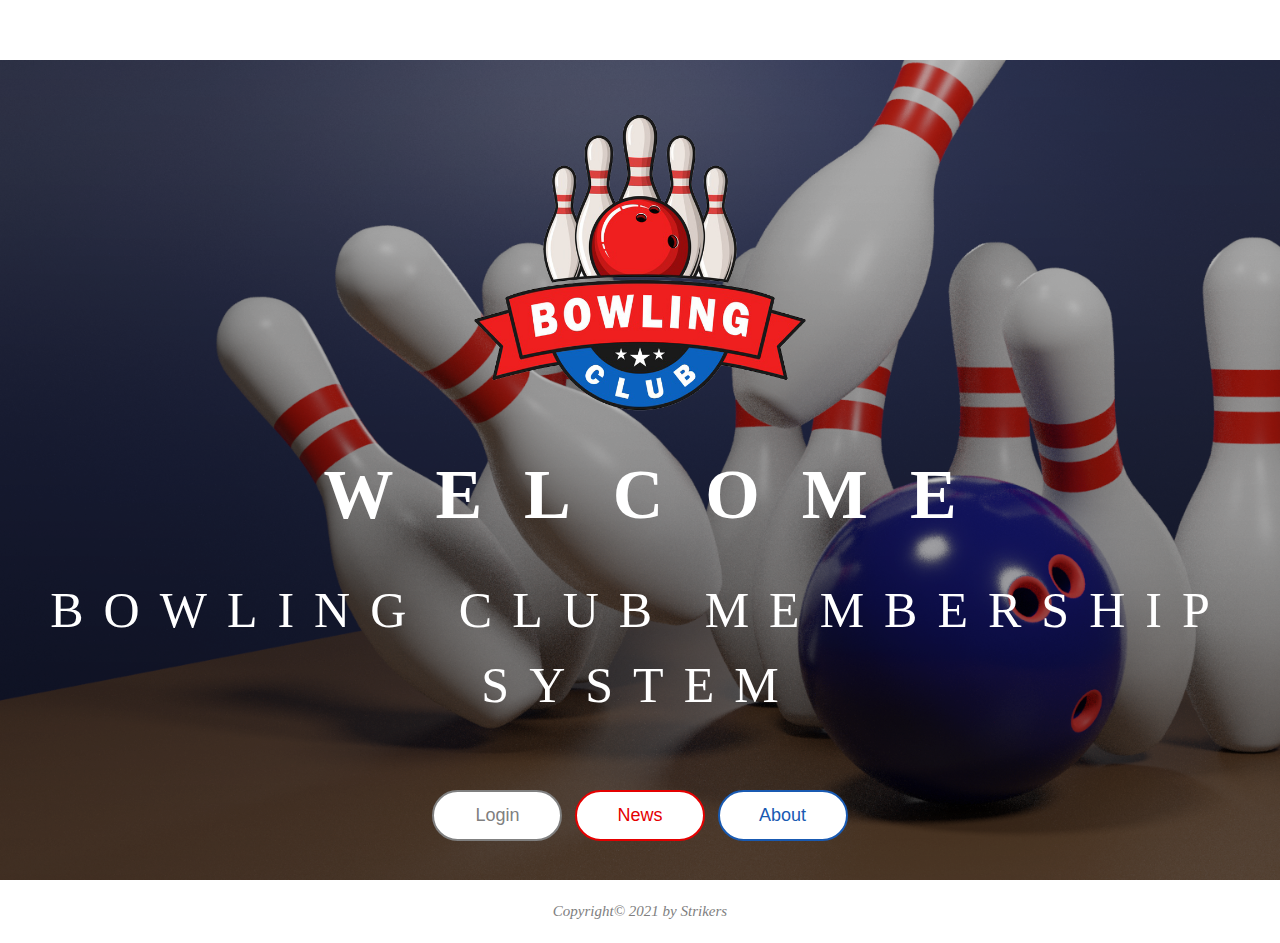
<file: boling/index.html>
<!DOCTYPE html>
<html>
<meta http-equiv="X-UA-Compatible" content="IE=edge">
<title>Bowling Homepage</title>
<meta charset="UTF-8">
<meta name="viewport" content="width=device-width, initial-scale=1">
<link rel="stylesheet" href="https://www.w3schools.com/w3css/4/w3.css">
<link rel="stylesheet" type="text/css" href="css/index.css">
<link rel="icon" href="img/logoi.png" type="image/gif">

<head>
  <header>
    
  </header>
<body>
    
       
        
    
  <div class="cont">
    <div class="dd">
      <center>
        <img src="img/logoi.png">
         <table>
          <tr>
            <td>W</td>
            <td>E</td>
            <td>L</td>
            <td>C</td>
            <td>O</td>
            <td>M</td>
            <td>E</td>
           
       

          </tr>

        </table>
        <br>
        <div class="sub">BOWLING CLUB MEMBERSHIP SYSTEM</div>
       <br><br><br>
        <a href="login.html"><button class="login">Login</button></a>&nbsp;&nbsp;
        <a href="news.html"><button class="new">News</button></a>&nbsp;&nbsp;
        <a href="about.html"><button class="about">About</button></a>
      </center>
    </div>
  </div>
</body>
<footer>
  <center>
  <p class="ft">
Copyright&#169; 2021 by Strikers
</p></center>
</footer>


</html>
</file>
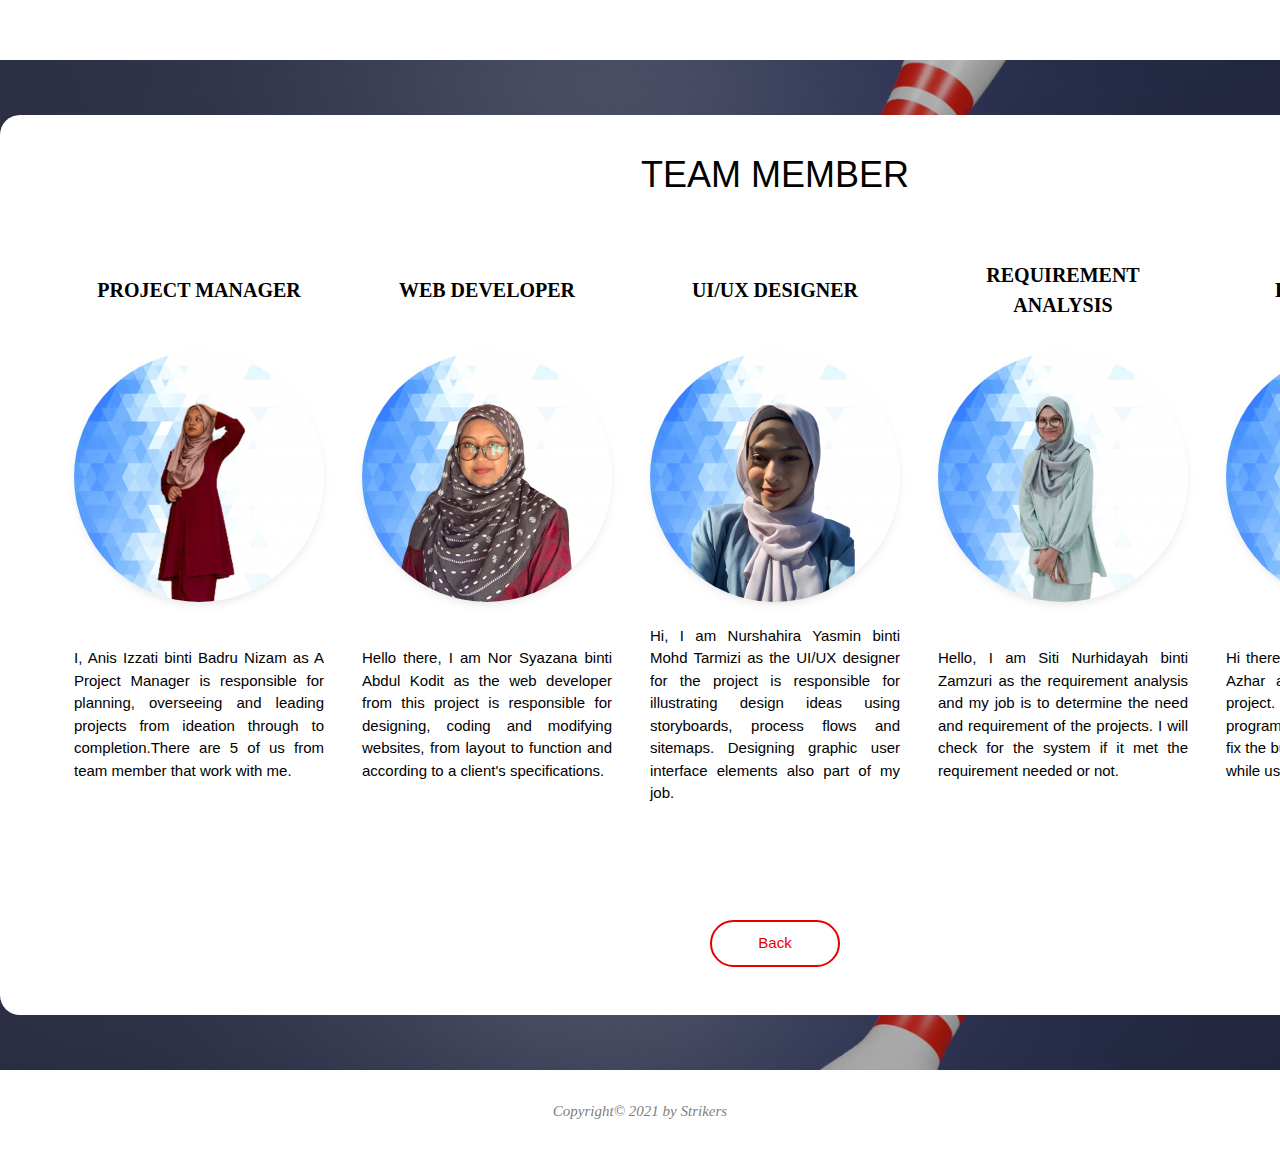
<file: boling/about.html>
<!DOCTYPE html>
<html>
<meta http-equiv="X-UA-Compatible" content="IE=edge">
<title>About Page</title>
<meta charset="UTF-8">
<meta name="viewport" content="width=device-width, initial-scale=1">
<link rel="stylesheet" href="https://www.w3schools.com/w3css/4/w3.css">
<link rel="stylesheet" href="https://maxst.icons8.com/vue-static/landings/line">
<link rel="stylesheet" type="text/css" href="css/about.css">
<link rel="icon" href="img/logoi.png" type="image/gif">

<head>
  <header>
    
  </header>
<body>
    
       
        
    
  <div class="cont">
    <div class="dd">
      <center>
         <div class="loginform">
  
    <br><center>
      <h1>TEAM MEMBER</h1><br></center>
      <br>
   
   <table>
    <center>
     <tr>
       <th>PROJECT MANAGER</th>
       <th>WEB DEVELOPER</th>
       <th>UI/UX DESIGNER</th>
       <th>REQUIREMENT ANALYSIS</th>
       <th>PROGRAMMER</th>

     </tr>
     <tr>
       <td><img src="img/anis.jpg"></td>
       <td><img src="img/ana.jpg"></td>
       <td><img src="img/min.jpg"></td>
       <td><img src="img/dayah.jpg"></td>
       <td><img src="img/kram.jpg"></td>
     </tr>
     <tr>
       <td align="justify">I, Anis Izzati binti Badru Nizam as A Project Manager is responsible for planning, overseeing and leading projects from ideation through to completion.There are 5 of us from team member that work with me.</td>
       <td align="justify">Hello there, I am Nor Syazana binti Abdul Kodit as the web developer from this project is responsible for designing, coding and modifying websites, from layout to function and according to a client's specifications.  </td>
       <td align="justify">Hi, I am Nurshahira Yasmin binti Mohd Tarmizi as the UI/UX designer for the project is responsible for illustrating design ideas using storyboards, process flows and sitemaps. Designing graphic user interface elements also part of my job.</td>
       <td align="justify">Hello, I am Siti Nurhidayah binti Zamzuri as the requirement analysis and my job is to determine the need and requirement of the projects. I will check for the system if it met the requirement needed or not.</td>
       <td align="justify">Hi there, I am Muhammad Ikram bin Azhar as the programmer for the project. My job is to code and test programming for the system. I also fix the bug that appears in the system while using it.. </td>
     </tr>
    
   </center>
   </table>



     <br><br><br><br><br>

      <a href="index.html"><button class="reset" type="reset" value="reset">Back</button></a>


    </div>

      </center>
    </div>
  </div>
</body>
<footer>
  <center>
  <p class="ft">
Copyright&#169; 2021 by Strikers 
</p></center>
</footer>


</html>
</file>
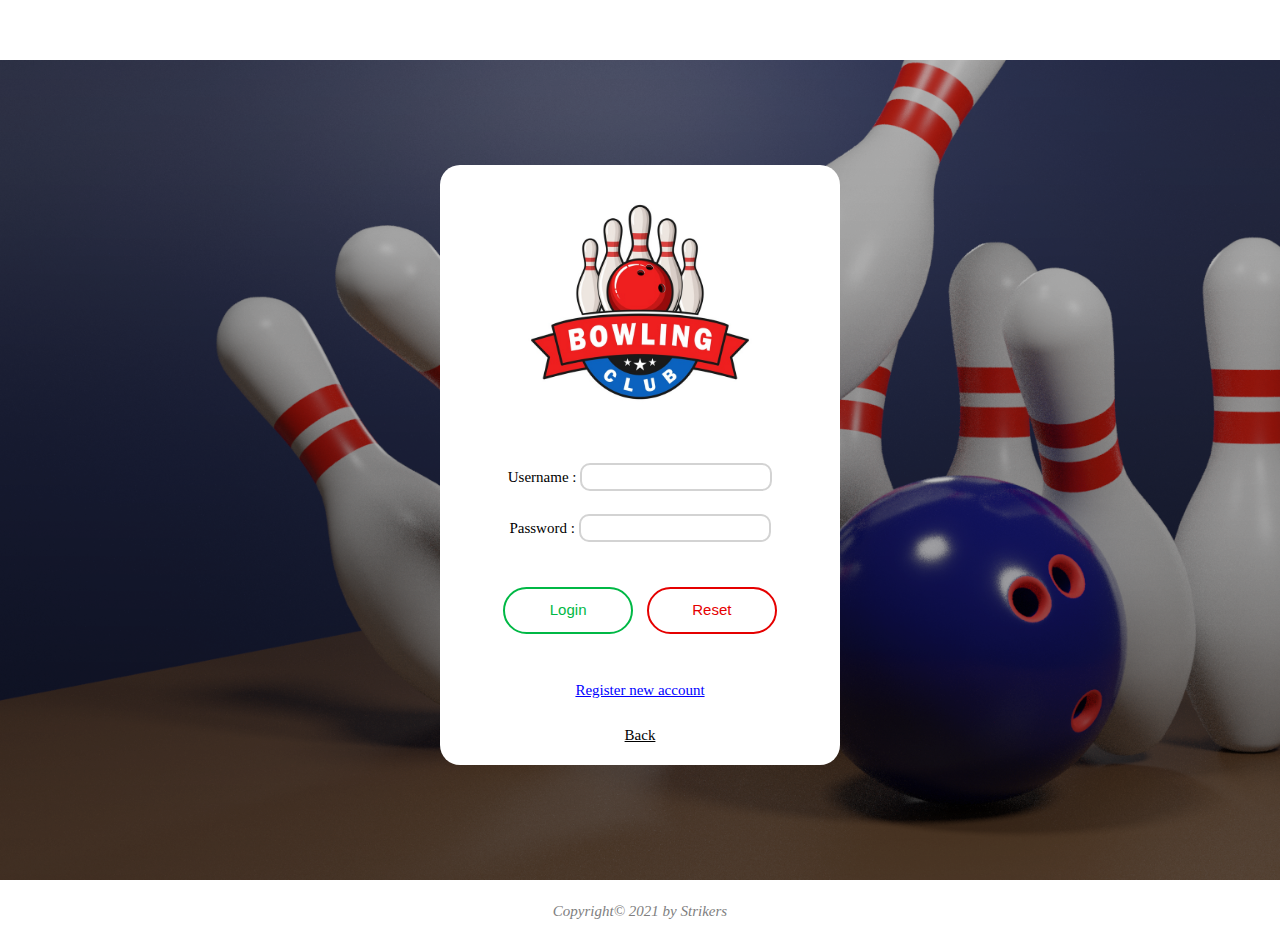
<file: boling/login.html>
<!DOCTYPE html>
<html>
<meta http-equiv="X-UA-Compatible" content="IE=edge">
<title>Login page</title>
<meta charset="UTF-8">
<meta name="viewport" content="width=device-width, initial-scale=1">
<link rel="stylesheet" href="https://www.w3schools.com/w3css/4/w3.css">
<link rel="stylesheet" type="text/css" href="css/login.css">
<link rel="icon" href="img/logoi.png" type="image/gif">

<head>
  <header>
    
  </header>
<body>
    
       
        
    
  <div class="cont">
    <div class="dd">
      <center>
         <div class="loginform">
  
    <br><center>
    <a href=""><img class="l" src="img/logo.jpg"></a></center>
   <br><br>
  
  <form method="POST" action="login.php">
      Username : <input type="text" name="username" required><br><br>
      Password : <input type="password" name="password" required><br><br><br>
      <button class="submit" type="submit" value="submit">Login</button>
      <button class="reset" type="reset" value="reset">Reset</button>
      <br><br><br>

      <a class="reg" href="register.html">Register new account</a>
      <br><br><a href="index.html">Back</a>
    </form>
      </center>
    </div>
  </div>
</body>
<footer>
  <center>
  <p class="ft">
Copyright&#169; 2021 by Strikers
</p></center>
</footer>


</html>
</file>
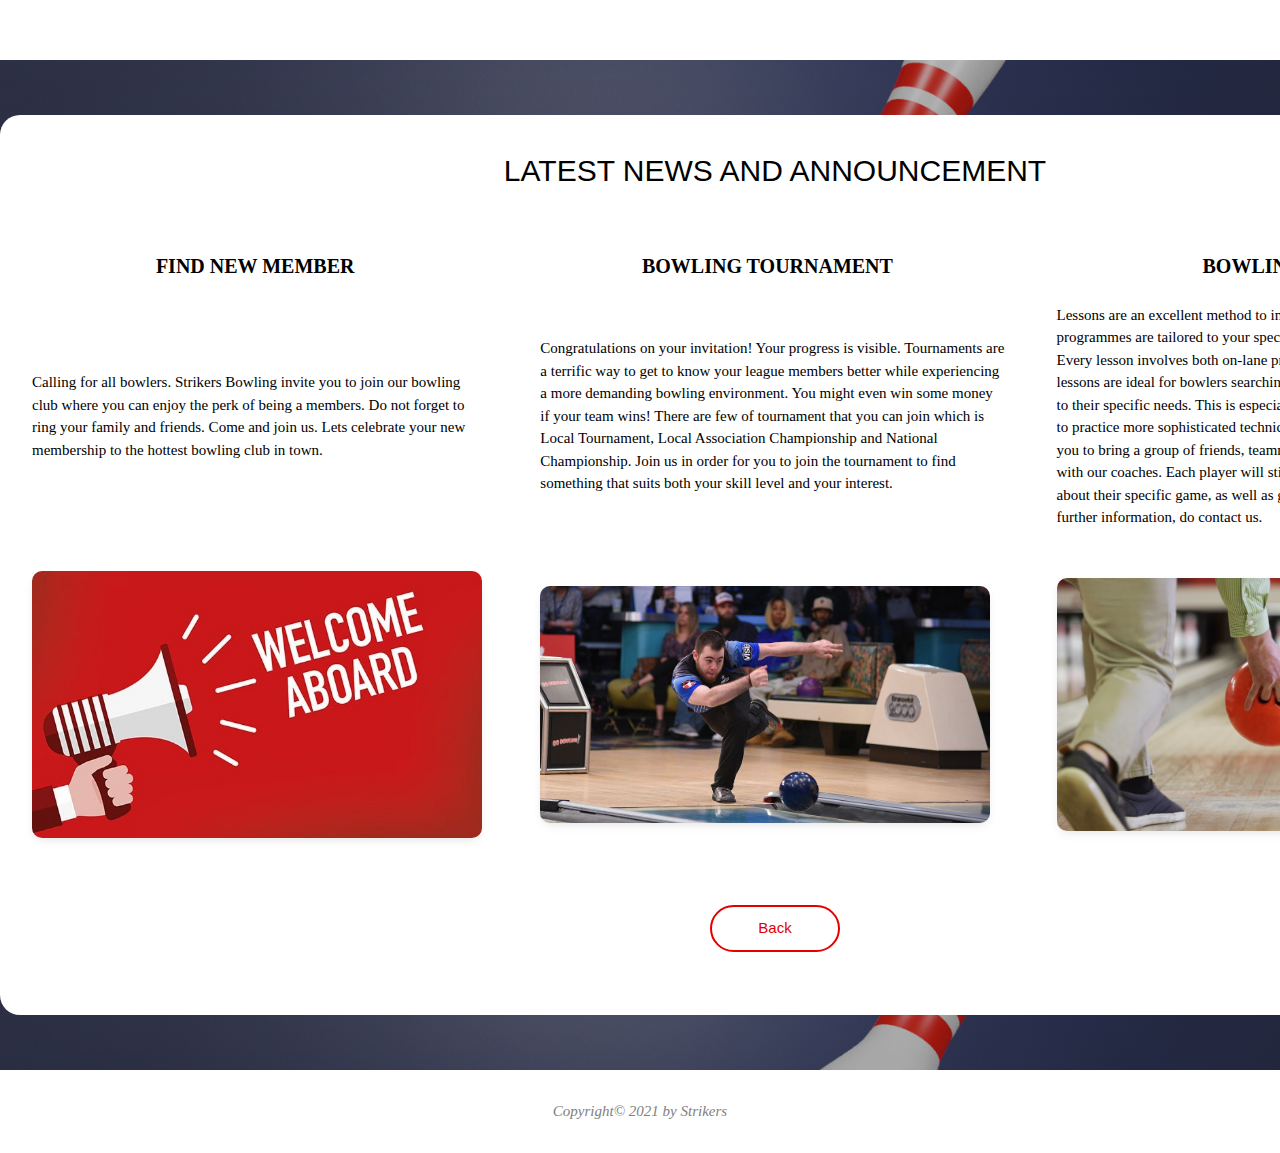
<file: boling/news.html>
<!DOCTYPE html>
<html>
<meta http-equiv="X-UA-Compatible" content="IE=edge">
<title>News and Announcement Page</title>
<meta charset="UTF-8">
<meta name="viewport" content="width=device-width, initial-scale=1">
<link rel="stylesheet" href="https://www.w3schools.com/w3css/4/w3.css">
<link rel="stylesheet" href="https://maxst.icons8.com/vue-static/landings/line">
<link rel="stylesheet" type="text/css" href="css/news.css">
<link rel="icon" href="img/logoi.png" type="image/gif">

<head>
  <header>
    
  </header>
<body>
    
       
        
    
  <div class="cont">
    <div class="dd">
      <center>
         <div class="loginform">
  
    <br><center>
      <h2>LATEST NEWS AND ANNOUNCEMENT</h2><br></center>
      <br>
   
   <table>
    <center>
     <tr>
       <th>FIND NEW MEMBER</th>
       <th>BOWLING TOURNAMENT</th>
       <th>BOWLING CLASS</th>
     </tr>

     <tr>
       <td>Calling for all bowlers. Strikers Bowling invite you to join our bowling club where you can enjoy the perk of being a members. Do not forget to ring your family and friends. Come and join us. Lets celebrate your new membership to the hottest bowling club in town.</td>
       <td>Congratulations on your invitation! Your progress is visible. Tournaments are a terrific way to get to know your league members better while experiencing a more demanding bowling environment. You might even win some money if your team wins! There are few of tournament that you can join which is Local Tournament, Local Association Championship and National Championship. Join us in order for you to join the tournament to find something that suits both your skill level and your interest.</td>
       <td>Lessons are an excellent method to improve your bowling skills. Lesson programmes are tailored to your specific needs as a group or as an individual. Every lesson involves both on-lane practice and conversation. Individual lessons are ideal for bowlers searching for rigorous training sessions tailored to their specific needs. This is especially useful for skilled players who want to practice more sophisticated techniques. Group lessons are intended to allow you to bring a group of friends, teammates, or even competitors to work out with our coaches. Each player will still receive one-on-one instruction to learn about their specific game, as well as group instruction and practice. For further information, do contact us.</td>
     </tr>
     <tr>
       <td><img src="images/newmember.jpg"></td>
       <td><img src="images/tour.jpg"></td>
       <td><img src="images/class.jpg"></td>
     </tr>
   </center>
   </table>



     <br><br>

      <a href="index.html"><button class="reset" type="reset" value="reset">Back</button></a>


    </div>

      </center>
    </div>
  </div>
</body>
<footer>
  <center>
  <p class="ft">
Copyright&#169; 2021 by Strikers 
</p></center>
</footer>


</html>
</file>
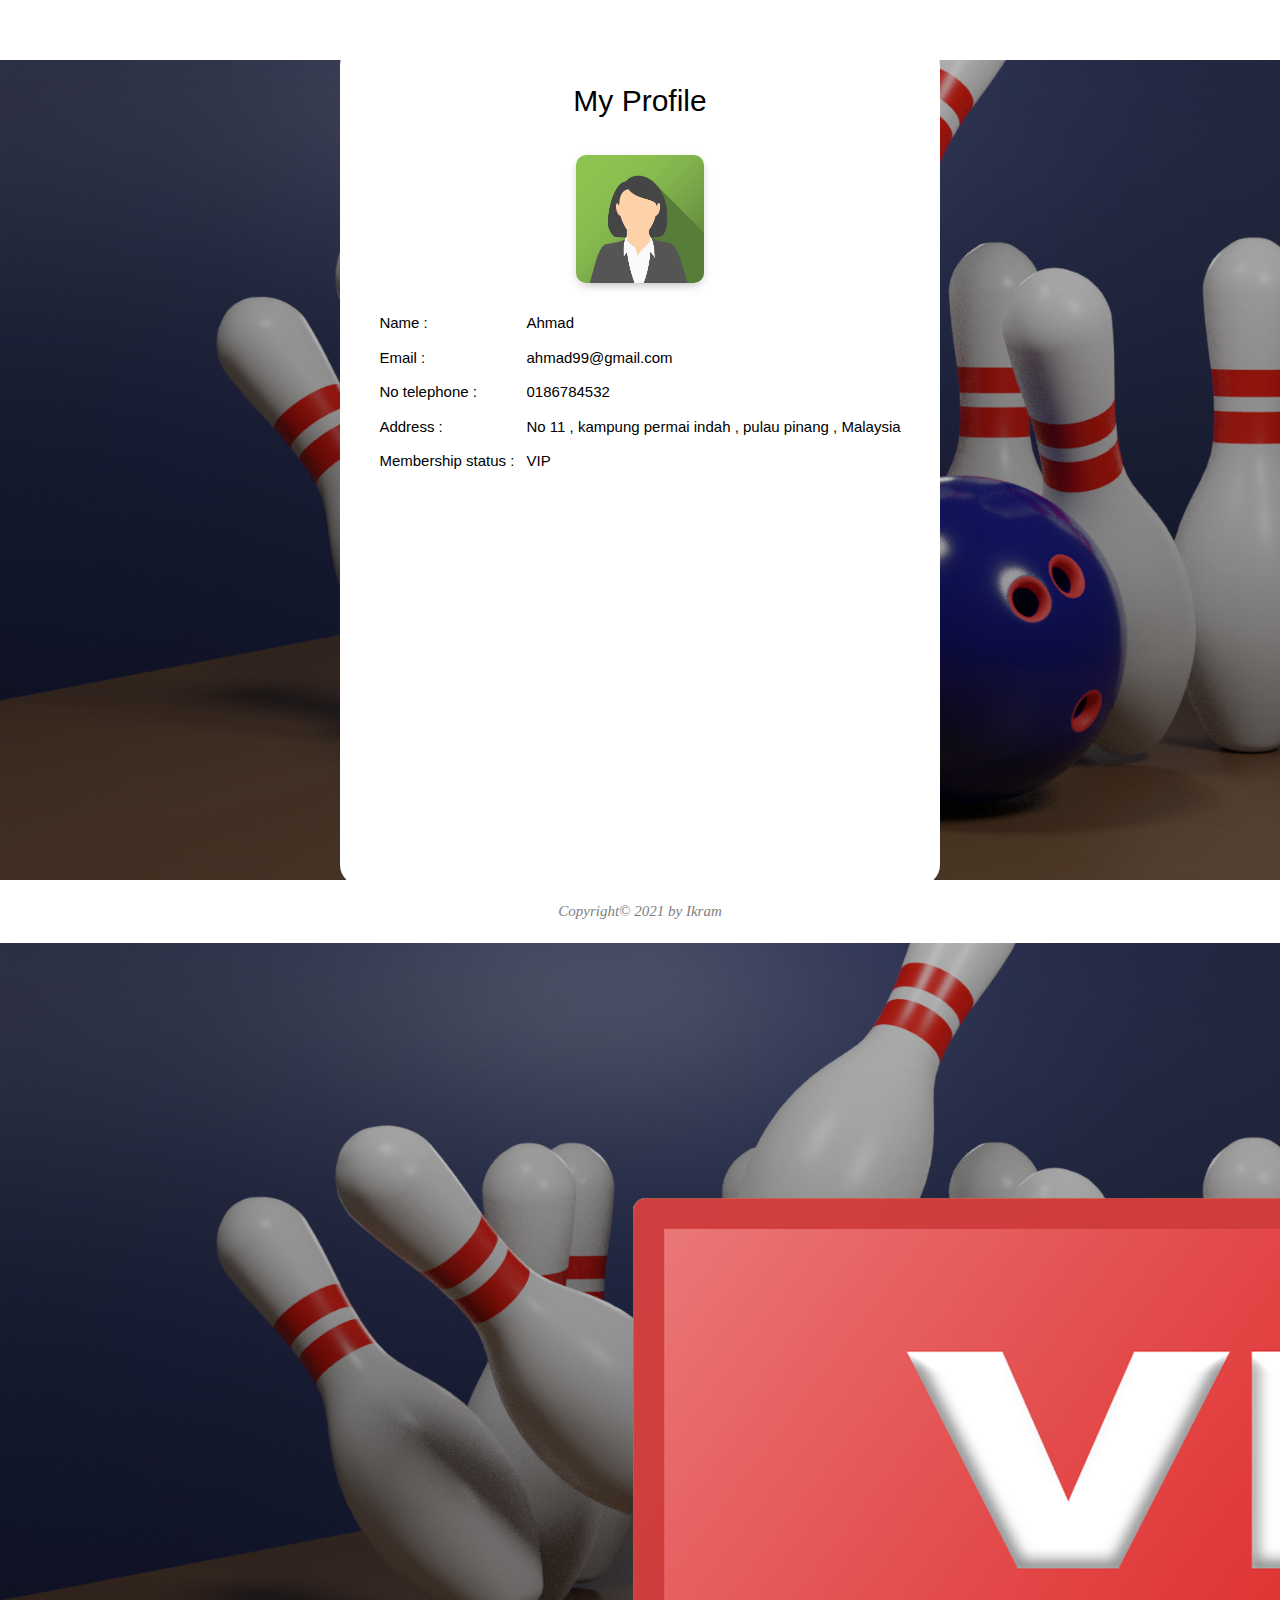
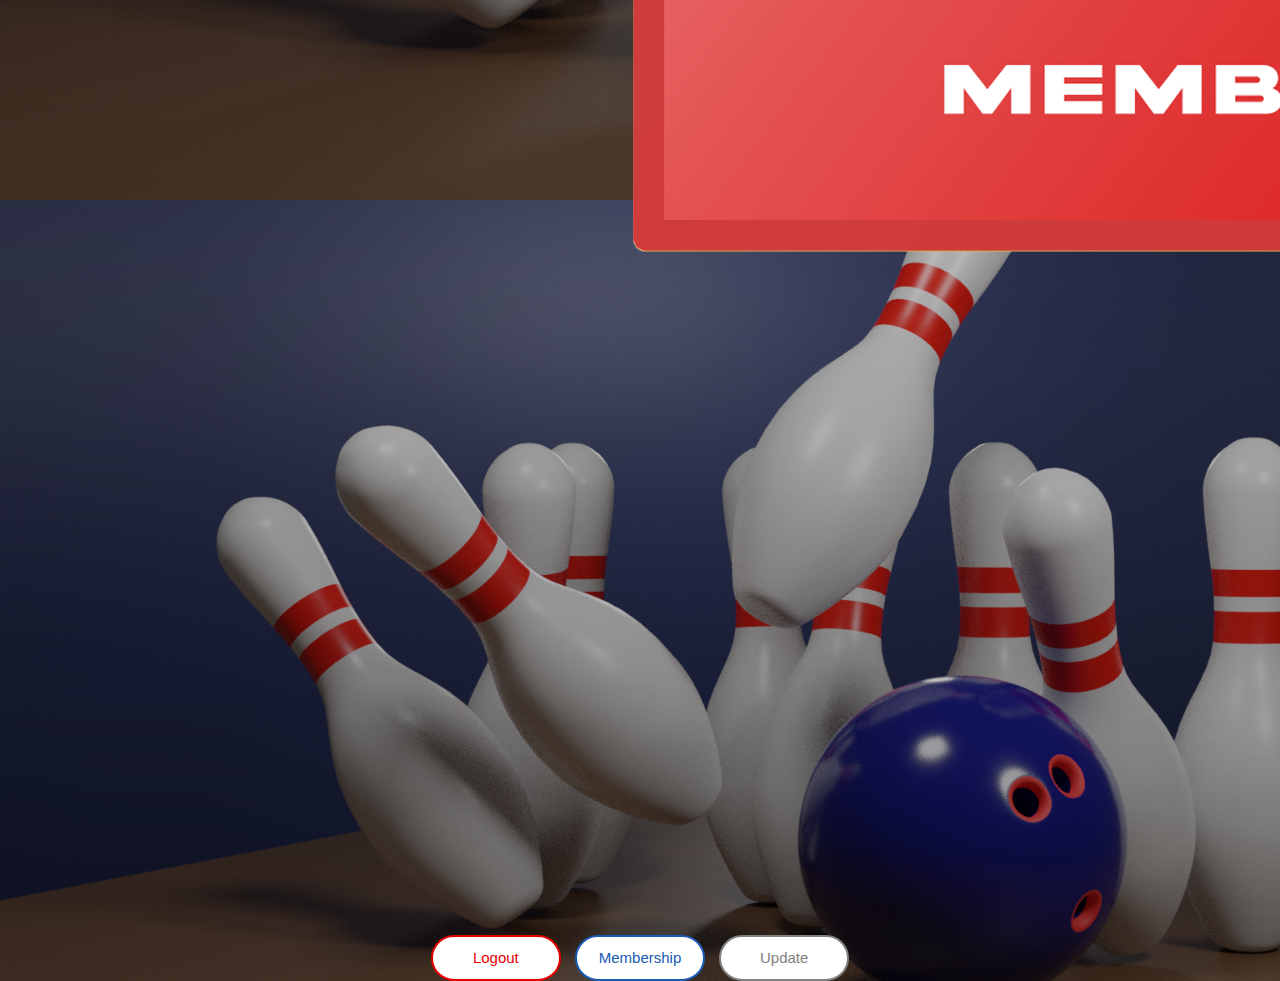
<file: boling/profile.html>
<!DOCTYPE html>
<html>
<meta http-equiv="X-UA-Compatible" content="IE=edge">
<title>Profile Page</title>
<meta charset="UTF-8">
<meta name="viewport" content="width=device-width, initial-scale=1">
<link rel="stylesheet" href="https://www.w3schools.com/w3css/4/w3.css">
<link rel="stylesheet" href="https://maxst.icons8.com/vue-static/landings/line">
<link rel="stylesheet" type="text/css" href="css/profile.css">
<link rel="icon" href="img/logoi.png" type="image/gif">

<head>
  <header>
    
  </header>
<body>
    
       
        
    
  <div class="cont">
    <div class="dd">
      <center>
         <div class="loginform">
  
        <br><center><h2>My Profile</h2><br></center>
        <img class="prof" src="img/gavt.png">
        <br><br>
        <table>
          <tr>
            <td>Name :</td>
            <td>Ahmad</td>
          </tr>
          <tr>
            <td>Email :</td>
            <td>ahmad99@gmail.com</td>
          </tr>
           <tr>
            <td>No telephone :</td>
            <td>0186784532</td>
          </tr>
          <tr>
            <td>Address :</td>
            <td>No 11 , kampung permai indah , pulau pinang , Malaysia</td>
          </tr>
          <tr>
            <td>Membership status : </td>
            <td>VIP</td>
          </tr>
        </table>

        <br><br>
        <img class="mem" src="img/vip1.png"><br>

         <a href=""><button class="logout">Logout</button></a>
        <a href="membership.html"><button class="member">Membership</button></a>
        <a href="updateprof.html"><button class="update">Update</button></a>


   

          </div>    
      </center>
    </div>
    </div>
  </div>
</body>
<footer>
  <center>
  <p class="ft">
Copyright&#169; 2021 by Ikram 
</p></center>
</footer>


</html>
</file>
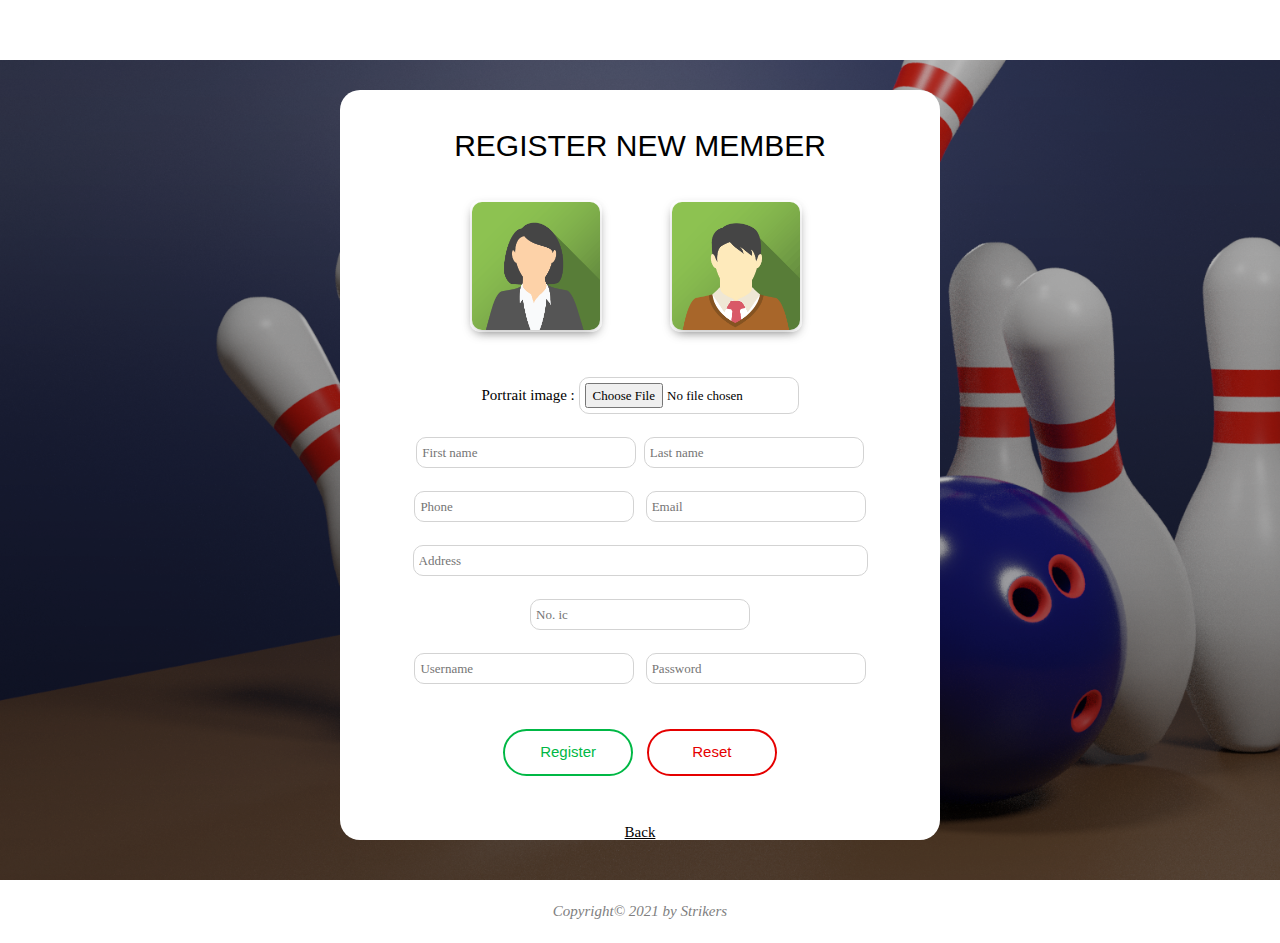
<file: boling/register.html>
<!DOCTYPE html>
<html>
<meta http-equiv="X-UA-Compatible" content="IE=edge">
<title>Register new member</title>
<meta charset="UTF-8">
<meta name="viewport" content="width=device-width, initial-scale=1">
<link rel="stylesheet" href="https://www.w3schools.com/w3css/4/w3.css">
<link rel="stylesheet" href="https://maxst.icons8.com/vue-static/landings/line">
<link rel="stylesheet" type="text/css" href="css/register.css">
<link rel="icon" href="img/logoi.png" type="image/gif">

<head>
  <header>
    
  </header>
<body>
    
       
        
    
  <div class="cont">
    <div class="dd">
      <center>
         <div class="loginform">
  
    <br><center>
      <h2>REGISTER NEW MEMBER</h2><br></center>
   
  
  <form method="POST" action="register.php" enctype="multipart/form-data" >
<center>
<div class="app-paper">

    <input type="radio" name="radiogender" id="1" class="gender" value="female">
    <label for="1" class="lbl-radio">
      <div class="displaybox">
        <div class="image"><img src="img/gavt.png"></div>
      </div>
    </label>

    <input type="radio" name="radiogender" id="2" class="gender" value="male">
    <label for="2" class="lbl-radio">
      <div class="displaybox">
        <div class="image"><img src="img/bavt.png"></div>
      </div>
    </label>

</div>
</center>
    <br><br>
    Portrait image : <input type="file" name="uimage" id="uimage" required>
    <br><br>
     <input type="text" name="fname" placeholder="First name" required>&nbsp;
     <input type="text" name="lname" placeholder="Last name" required>     <br><br>
     <input type="phone" name="phone" placeholder="Phone" required> &nbsp;   
     <input type="Email" name="email" placeholder="Email" required> <br><br>
     <input class="adr" type="textarea" name="address" placeholder="Address" required>  <br><br>
     <input type="text" name="ic" placeholder="No. ic" required> <br><br>
     <input type="text" name="uname" placeholder="Username" required> &nbsp; 
     <input type="password" name="pass" placeholder="Password" required>


     <br><br><br>
      <button class="submit" type="submit" name="submit" value="submit">Register</button>
      <button class="reset" type="reset" value="reset">Reset</button>
     <br>
      <br><br><a href="login.html">Back</a>
    </form>
      </center>
    </div>
  </div>
</body>
<footer>
  <center>
  <p class="ft">
Copyright&#169; 2021 by Strikers 
</p></center>
</footer>


</html>
</file>
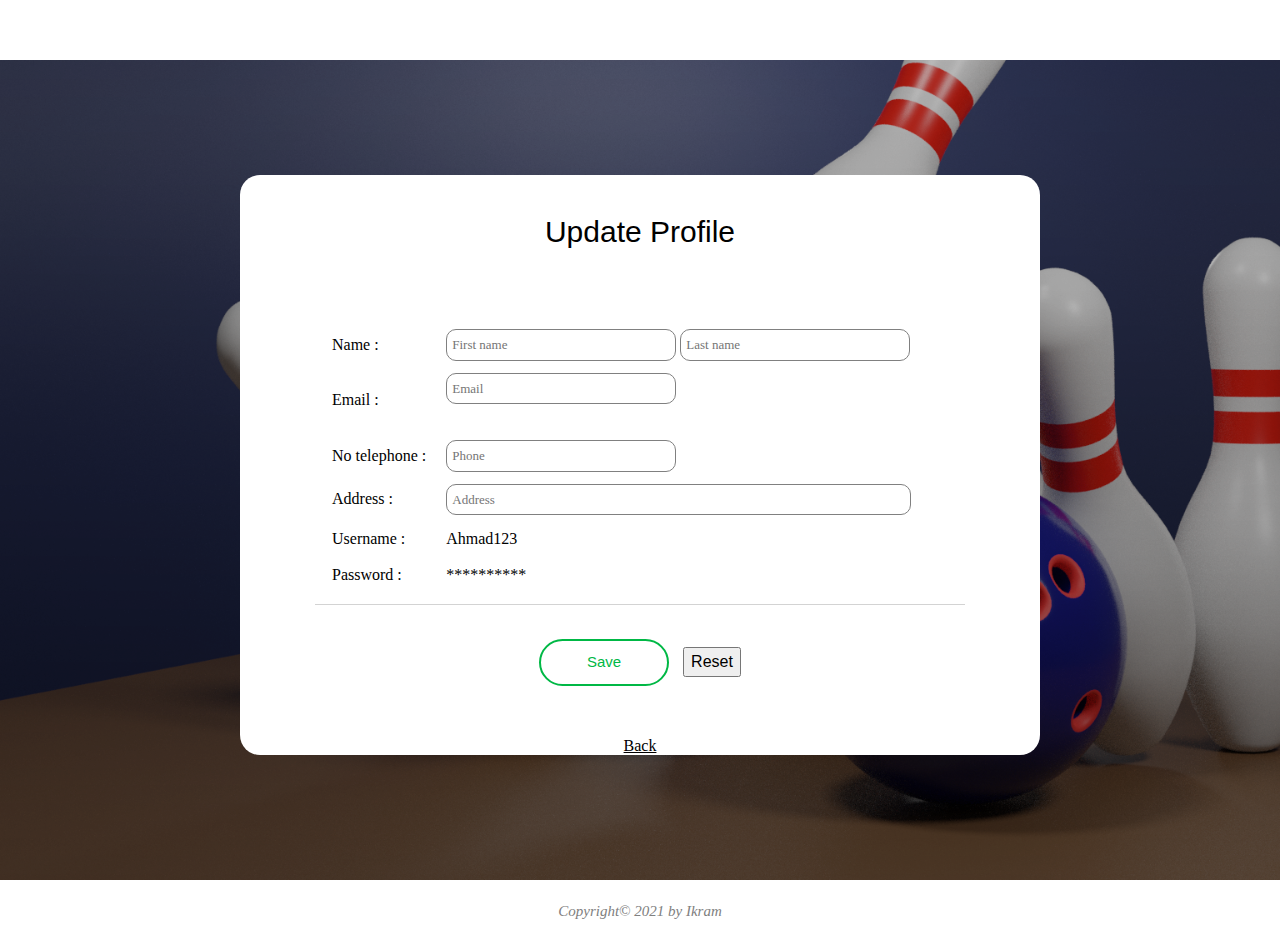
<file: boling/updateprof.html>
<!DOCTYPE html>
<html>
<meta http-equiv="X-UA-Compatible" content="IE=edge">
<title>Profile Page</title>
<meta charset="UTF-8">
<meta name="viewport" content="width=device-width, initial-scale=1">
<link rel="stylesheet" href="https://www.w3schools.com/w3css/4/w3.css">
<link rel="stylesheet" href="https://maxst.icons8.com/vue-static/landings/line">
<link rel="stylesheet" type="text/css" href="css/updateprof.css">
<link rel="icon" href="img/logoi.png" type="image/gif">

<head>
  <header>
    
  </header>
<body>
    
       
        
    
  <div class="cont">
    <div class="dd">
      <center>
        <form action="##" method="POST">
         <div class="loginform">
  
        <br><center><h2>Update Profile</h2><br></center>
        <br>
        <table>
          <tr>
            <td>Name :</td>
            <td><input type="text" name="fname" placeholder="First name" required>&nbsp;<input type="text" name="lname" placeholder="Last name" required></td>
          </tr>
          <tr>
            <td>Email :</td>
            <td><input type="Email" name="email" placeholder="Email" required> <br><br></td>
          </tr>
           <tr>
            <td>No telephone :</td>
            <td><input type="phone" name="phone" placeholder="Phone" required></td>
          </tr>
          <tr>
            <td>Address :</td>
            <td><input class="adr" type="textarea" name="address" placeholder="Address" required></td>
          </tr>

           <tr>
            <td>Username :</td>
            <td>Ahmad123</td>
          </tr>

           <tr>
            <td>Password :</td>
            <td> **********</td>
          </tr>

        </table>
         
        <br>
        <button class="sv" type="submit">Save</button>
        <button class="reset" type="reset">Reset</button>
        
        </form>
        <br><br><br>
        <a href="profile.html">Back</a>

       


   
        
          </div> 
          
      </center>
    </div>
    </div>
  </div>
</body>
<footer>
  <center>
  <p class="ft">
Copyright&#169; 2021 by Ikram 
</p></center>
</footer>


</html>
</file>
<file: boling/css/index.css>
h1,h2,h3,h4,h5,h6,body {font-family: "Century Gothic", sans-serif}
.w3-bar,h1,button {font-family: "Century Gothic", sans-serif}
.fa-anchor,.fa-coffee {font-size:200px}

body{

  width: 100%;
  height: 100vh;
  background-image: linear-gradient(rgba(0,0,0,0.1),rgba(0,0,0,0.3)),url(../img/wall.png);
  background-size: cover;

}


button.login{
  background-color: white;
  width: 130px;
  border: 2px solid grey;
  border-radius: 50px;
 
  font-size: 18px;
  color: grey;
 
 
  padding: 10px;


}

button.login:hover{
  color: white;

 background-color: grey;
  transition: 0.5s ease;
}

button.new{
  background-color: white;
  width: 130px;
  border: 2px solid #E50000;
  border-radius: 50px;
 
  font-size: 18px;
  color: #E50000;
 
 
  padding: 10px;


}

button.new:hover{
  color: white;

 background-color: #E50000;
  transition: 0.5s ease;
}

button.about{
  background-color: white;
  width: 130px;
  border: 2px solid #195AB2;
  border-radius: 50px;
 
  font-size: 18px;
  color: #195AB2;
 
 
  padding: 10px;


}

button.about:hover{
  color: white;

 background-color: #195AB2;
  transition: 0.5s ease;
}

footer{
  width: 100%;
  margin-bottom: 0px;
  background-color: white;
 
}

header{
  width: 100%;
  height: 60px;
  background-color: white;
  
}

p.ft{
  padding: 20px; 
    font-family: Century Gothic;
  font-size: 15px;
  font-style: italic;
  color: grey;
  margin-top: 10px;
  margin-bottom: 10px;
}


.cont{
  height: 90vh;
  margin: 0;
  
}

.dd{
  margin: 0;
  position: relative;
  top: 50%;
  -ms-transform: translateY(-50%);
  transform: translateY(-50%);
}

.matrik{
  font-weight: 500;
  font-size: 50px;
  margin: 0;
  position: relative;
  letter-spacing: 10px;
  -ms-transform: translateY(-50%);
  transform: translateY(-50%);
}

.matrik:hover{
  padding-left: 10px;
  transition: 0.2s ease;
  letter-spacing: 20px;
  transition: 0.1s ease;


}

td{
  font-size: 70px;
  font-family: Century Gothic;
  color: white;
  font-weight: 700;
  padding-left: 20px;
  padding-right: 20px;
}

td:hover{
  padding-left: 30px;
  padding-right: 30px;
  transition: 0.5s ease;
}

.sub{
  color: white;
  font-weight: 400;
  font-size: 50px;
  font-family: Century Gothic;
  letter-spacing: 20px;
}

img{
  width: 350px;
}
</file>
<file: boling/css/about.css>
h1,h2,h3,h4,h5,h6 {font-family: "Century Gothic", sans-serif}
.w3-bar,h1,button {font-family: "Century Gothic", sans-serif}
.fa-anchor,.fa-coffee {font-size:200px}

body{
  width: 100%;
  height: 100vh;
  background-image: linear-gradient(rgba(0,0,0,0.1),rgba(0,0,0,0.3)),url(../img/wall.png);
  background-size: cover;

}


button.submit{
  background-color: white;
  width: 130px;
  border: 2px solid #00B845;
  border-radius: 50px;
 
  font-size: 15px;
  color: #00B845;
  margin-right: 10px;
 
  padding: 10px;


}

button.submit:hover{
  color: white;

 background-color: #00B845;
  transition: 0.5s ease;
}

button.reset{
  background-color: white;
  width: 130px;
  border: 2px solid #E50000;
  border-radius: 50px;
 
  font-size: 15px;
  color: #E50000;
 
 
  padding: 10px;


}

button.reset:hover{
  color: white;

 background-color: #E50000;
  transition: 0.5s ease;
}


footer{
  position: absolute;
  width: 100%;
  margin-top: 100px;
  background-color: white;
 
}

header{
  width: 100%;
  height: 60px;
  background-color: white;
  
}

p.ft{
  padding: 20px; 
    font-family: Century Gothic;
  font-size: 15px;
  font-style: italic;
  color: grey;
  margin-top: 10px;
  margin-bottom: 10px;
}


.cont{
  height: 90vh;
  margin: 0;
  
}

.dd{
  margin: 0;
  position: relative;
  top: 50%;
  -ms-transform: translateY(-50%);
  transform: translateY(-50%);
}

.matrik{
  font-weight: 500;
  font-size: 50px;
  margin: 0;
  position: relative;
  letter-spacing: 10px;
  -ms-transform: translateY(-50%);
  transform: translateY(-50%);
}

.matrik:hover{
  padding-left: 10px;
  transition: 0.2s ease;
  letter-spacing: 20px;
  transition: 0.1s ease;


}

.reg{
  color: blue;
}



.loginform{

  margin-top: 100px;
  margin-bottom: 100px;
  width: 1550px;
  height: 900px;
  background-color: white;
  border-radius: 20px;
  
}

input{
  padding: 5px;
  font-size: 13px;
  border: 1px solid lightgrey;
  border-radius: 10px;
}

.gender{
  display: none;
}

.app-paper{
  margin-left: 130px;
  margin-right: auto;
  display: grid;
  grid-template-columns: 100px 100px;
  grid-gap: 100px;
}

.lbl-radio{
width: 132px;
  border-radius: 10px;
  box-shadow: 0px 4px 12px -4px rgba(0, 0, 0 ,0.35);
  border: 2px solid white;
  cursor: pointer;
  transition: all 0.3s ease-in;
}



input[type=radio]:checked + .lbl-radio{
  border: 2px solid;
  border-color: #3A3939;
}

.adr{
  width: 400px;
}

th{
  font-family: Century Gothic;
  font-size: 20px;
  width: 250px;
  padding-right: 18px;
  padding-left: 18px;
  padding-bottom: 10px;
}

td{

 width: 250px;
 padding-right: 18px;
  padding-left: 18px;
  padding-top: 20px;
}

img{
  width: 250px;
  border-radius: 150px;
  box-shadow: 0px 4px 12px -4px rgba(0, 0, 0 ,0.15);
}
</file>
<file: boling/css/login.css>
*{
  font-family: Century Gothic;
}



h1,h2,h3,h4,h5,h6,body {font-family: "Century Gothic", sans-serif}
.w3-bar,h1,button {font-family: "Century Gothic", sans-serif}
.fa-anchor,.fa-coffee {font-size:200px}



body{
  font-family: "Century Gothic" ,sans-serif;
  width: 100%;
  height: 100vh;
  background-image: linear-gradient(rgba(0,0,0,0.1),rgba(0,0,0,0.3)),url(../img/wall.png);
  background-size: cover;

}

img{
  width: 230px;
}







footer{
  width: 100%;
  margin-bottom: 0px;
  background-color: white;
 
}

header{
  width: 100%;
  height: 60px;
  background-color: white;
  
}

p.ft{
  padding: 20px; 
    font-family: Century Gothic;
  font-size: 15px;
  font-style: italic;
  color: grey;
  margin-top: 10px;
  margin-bottom: 10px;
}


.cont{
  height: 90vh;
  margin: 0;
  
}

.dd{
  margin: 0;
  position: relative;
  top: 50%;
  -ms-transform: translateY(-50%);
  transform: translateY(-50%);
}

.matrik{
  font-weight: 500;
  font-size: 50px;
  margin: 0;
  position: relative;
  letter-spacing: 10px;
  -ms-transform: translateY(-50%);
  transform: translateY(-50%);
}

.matrik:hover{
  padding-left: 10px;
  transition: 0.2s ease;
  letter-spacing: 20px;
  transition: 0.1s ease;


}

.reg{
  color: blue;
}

td{
  font-size: 70px;
  font-family: Century Gothic;
  color: white;
  font-weight: 700;
  padding-left: 20px;
  padding-right: 20px;
}

td:hover{
  padding-left: 30px;
  padding-right: 30px;
  transition: 0.5s ease;
}

.sub{
  color: white;
  font-weight: 400;
  font-size: 50px;
  font-family: Century Gothic;
  letter-spacing: 20px;
}

.loginform{

  width: 400px;
  height: 600px;
  background-color: white;
  border-radius: 20px;
  
}

input{
  border: 2px solid lightgrey;
  border-radius: 10px;
}

img{
  width: 230px;
}


button.submit{
  background-color: white;
  width: 130px;
  border: 2px solid #00B845;
  border-radius: 50px;
 
  font-size: 15px;
  color: #00B845;
  margin-right: 10px;
 
  padding: 10px;


}

button.submit:hover{
  color: white;

 background-color: #00B845;
  transition: 0.5s ease;
}

button.reset{
  background-color: white;
  width: 130px;
  border: 2px solid #E50000;
  border-radius: 50px;
 
  font-size: 15px;
  color: #E50000;
 
 
  padding: 10px;


}

button.reset:hover{
  color: white;

 background-color: #E50000;
  transition: 0.5s ease;
}
</file>
<file: boling/css/news.css>
h1,h2,h3,h4,h5,h6 {font-family: "Century Gothic", sans-serif}
.w3-bar,h1,button {font-family: "Century Gothic", sans-serif}
.fa-anchor,.fa-coffee {font-size:200px}

body{
  width: 100%;
  height: 100vh;
  background-image: linear-gradient(rgba(0,0,0,0.1),rgba(0,0,0,0.3)),url(../img/wall.png);
  background-size: cover;

}

img{
  width: 450px;
  border-radius: 10px;
  box-shadow: 0px 4px 12px -4px rgba(0, 0, 0 ,0.15);
}


button.reset{
  background-color: white;
  width: 130px;
  border: 2px solid #E50000;
  border-radius: 50px;
 
  font-size: 15px;
  color: #E50000;
 
 
  padding: 10px;


}

button.reset:hover{
  color: white;

 background-color: #E50000;
  transition: 0.5s ease;
}

button.reset{
  background-color: white;
  width: 130px;
  border: 2px solid #E50000;
  border-radius: 50px;
 
  font-size: 15px;
  color: #E50000;
 
 
  padding: 10px;


}

button.reset:hover{
  color: white;

 background-color: #E50000;
  transition: 0.5s ease;
}

button.reset{
  background-color: white;
  width: 130px;
  border: 2px solid #E50000;
  border-radius: 50px;
 
  font-size: 15px;
  color: #E50000;
 
 
  padding: 10px;


}

button.reset:hover{
  color: white;

 background-color: #E50000;
  transition: 0.5s ease;
}


footer{
  position: absolute;
  width: 100%;
  margin-top: 100px;
  background-color: white;
 
}

header{
  width: 100%;
  height: 60px;
  background-color: white;
  
}

p.ft{
  padding: 20px; 
    font-family: Century Gothic;
  font-size: 15px;
  font-style: italic;
  color: grey;
  margin-top: 10px;
  margin-bottom: 10px;
}


.cont{
  height: 90vh;
  margin: 0;
  
}

.dd{
  margin: 0;
  position: relative;
  top: 50%;
  -ms-transform: translateY(-50%);
  transform: translateY(-50%);
}

.matrik{
  font-weight: 500;
  font-size: 50px;
  margin: 0;
  position: relative;
  letter-spacing: 10px;
  -ms-transform: translateY(-50%);
  transform: translateY(-50%);
}

.matrik:hover{
  padding-left: 10px;
  transition: 0.2s ease;
  letter-spacing: 20px;
  transition: 0.1s ease;


}

.reg{
  color: blue;
}



.loginform{

  margin-top: 100px;
  margin-bottom: 100px;
  width: 1550px;
  height: 900px;
  background-color: white;
  border-radius: 20px;
  
}

input{
  padding: 5px;
  font-size: 13px;
  border: 1px solid lightgrey;
  border-radius: 10px;
}

.gender{
  display: none;
}

.app-paper{
  margin-left: 130px;
  margin-right: auto;
  display: grid;
  grid-template-columns: 100px 100px;
  grid-gap: 100px;
}

.lbl-radio{
width: 132px;
  border-radius: 10px;
  box-shadow: 0px 4px 12px -4px rgba(0, 0, 0 ,0.35);
  border: 2px solid white;
  cursor: pointer;
  transition: all 0.3s ease-in;
}



input[type=radio]:checked + .lbl-radio{
  border: 2px solid;
  border-color: #3A3939;
}

.adr{
  width: 400px;
}

th{
  font-family: Century Gothic;
  font-size: 20px;
  padding-right: 20px;
  padding-left: 20px;
}

td{
  font-family: Century Gothic;
  padding-top: 20px;
  padding-right: 20px;
  padding-bottom: 20px;
  padding-left: 30px;
}
</file>
<file: boling/css/profile.css>
h1,h2,h3,h4,h5,h6 {font-family: "Century Gothic", sans-serif}
.w3-bar,h1,button {font-family: "Century Gothic", sans-serif}
.fa-anchor,.fa-coffee {font-size:200px}

body{
  width: 100%;
  height: 100vh;
  background-image: linear-gradient(rgba(0,0,0,0.1),rgba(0,0,0,0.3)),url(../img/wall.png);
  background-size: cover;

}

.prof{
  width: 128px;
  border-radius: 10px;
  box-shadow: 0px 4px 12px -4px rgba(0, 0, 0 ,0.35);
}

footer{
  width: 100%;
  margin-bottom: 0px;
  background-color: white;
 
}

header{
  width: 100%;
  height: 60px;
  background-color: white;
  
}

p.ft{
  padding: 20px; 
    font-family: Century Gothic;
  font-size: 15px;
  font-style: italic;
  color: grey;
  margin-top: 10px;
  margin-bottom: 10px;
}


.cont{
  height: 90vh;
  margin: 0;
  
}

.dd{
  margin: 0;
  position: relative;
  top: 50%;
  -ms-transform: translateY(-50%);
  transform: translateY(-50%);
}

.loginform{

  width: 600px;
  height: 840px;
  background-color: white;
  border-radius: 20px;
  
}

table.tbl1{
  font-family: "Century Gothic";
  border-bottom: 1px solid lightgrey;
  width: 500px;
  padding: 5px;
}

table.tbl2{
  font-family: "Century Gothic";
  text-align: center;
  margin-top: -70px;
  width
  
}

tr,td{
  padding: 5px;
}

.meme{
  margin-top: -100px;
  width: 300px;
  height: 300px;
}

.memee{
  margin-top: -140px;
  width: 390px;
  height: 390px;
}

button.logout{
  margin-top:-40px;
  background-color: white;
  width: 130px;
  border: 2px solid #E50000;
  border-radius: 50px;
 
  font-size: 15px;
  color: #E50000;
  margin-right: 10px;
 
  padding: 10px;
}

button.logout:hover{
  color: white;

 background-color: #E50000;
  transition: 0.5s ease;
}

button.update{
  background-color: white;
  width: 130px;
  border: 2px solid grey;
  border-radius: 50px;
 
  font-size: 15px;
  color: grey;
 
 
  padding: 10px;


}

button.update:hover{
  color: white;

 background-color: grey;
  transition: 0.5s ease;
}

button.member{
  margin-top: 10px;
  background-color: white;
  width: 130px;
  border: 2px solid #195AB2;
  border-radius: 50px;
 
  font-size: 15px;
  color: #195AB2;
  margin-right: 10px;
 
  padding: 10px;
}

button.member:hover{
  color: white;

 background-color: #195AB2;
  transition: 0.5s ease;
}

.df{
  margin-top: -50px;
}

.datee{
  font-family: Century Gothic;
  margin-top: -80px;
  font-size: 20px;
}
</file>
<file: boling/css/register.css>
h1,h2,h3,h4,h5,h6 {font-family: "Century Gothic", sans-serif}
.w3-bar,h1,button {font-family: "Century Gothic", sans-serif}
.fa-anchor,.fa-coffee {font-size:200px}

body{
  width: 100%;
  height: 100vh;
  background-image: linear-gradient(rgba(0,0,0,0.1),rgba(0,0,0,0.3)),url(../img/wall.png);
  background-size: cover;
  font-family: "Century Gothic";

}

img{
  width: 128px;
  border-radius: 10px;
  box-shadow: 0px 4px 12px -4px rgba(0, 0, 0 ,0.35);
}


button.submit{
  background-color: white;
  width: 130px;
  border: 2px solid #00B845;
  border-radius: 50px;
 
  font-size: 15px;
  color: #00B845;
  margin-right: 10px;
 
  padding: 10px;


}

button.submit:hover{
  color: white;

 background-color: #00B845;
  transition: 0.5s ease;
}

button.reset{
  background-color: white;
  width: 130px;
  border: 2px solid #E50000;
  border-radius: 50px;
 
  font-size: 15px;
  color: #E50000;
 
 
  padding: 10px;


}

button.reset:hover{
  color: white;

 background-color: #E50000;
  transition: 0.5s ease;
}


footer{
  width: 100%;
  margin-bottom: 0px;
  background-color: white;
 
}

header{
  width: 100%;
  height: 60px;
  background-color: white;
  
}

p.ft{
  padding: 20px; 
    font-family: Century Gothic;
  font-size: 15px;
  font-style: italic;
  color: grey;
  margin-top: 10px;
  margin-bottom: 10px;
}


.cont{
  height: 90vh;
  margin: 0;
  
}

.dd{
  margin: 0;
  position: relative;
  top: 50%;
  -ms-transform: translateY(-50%);
  transform: translateY(-50%);
}

.matrik{
  font-weight: 500;
  font-size: 50px;
  margin: 0;
  position: relative;
  letter-spacing: 10px;
  -ms-transform: translateY(-50%);
  transform: translateY(-50%);
}

.matrik:hover{
  padding-left: 10px;
  transition: 0.2s ease;
  letter-spacing: 20px;
  transition: 0.1s ease;


}

.reg{
  color: blue;
}



.loginform{

  width: 600px;
  height: 750px;
  background-color: white;
  border-radius: 20px;
  
}

input{
  width: 220px;
  padding: 5px;
  font-size: 13px;
  border: 1px solid lightgrey;
  border-radius: 10px;
}

.gender{
  display: none;
}

.app-paper{
  margin-left: 130px;
  margin-right: auto;
  display: grid;
  grid-template-columns: 100px 100px;
  grid-gap: 100px;
}

.lbl-radio{
width: 132px;
  border-radius: 10px;
  box-shadow: 0px 4px 12px -4px rgba(0, 0, 0 ,0.35);
  border: 2px solid white;
  cursor: pointer;
  transition: all 0.3s ease-in;
}



input[type=radio]:checked + .lbl-radio{
  border: 2px solid;
  border-color: #3A3939;
}

.adr{
  width: 455px;
}
</file>
<file: boling/css/updateprof.css>
h1,h2,h3,h4,h5,h6 {font-family: "Century Gothic", sans-serif}
.w3-bar,h1,button {font-family: "Century Gothic", sans-serif}
.fa-anchor,.fa-coffee {font-size:200px}

body{
  width: 100%;
  height: 100vh;
  background-image: linear-gradient(rgba(0,0,0,0.1),rgba(0,0,0,0.3)),url(../img/wall.png);
  background-size: cover;

}


footer{
  width: 100%;
  margin-bottom: 0px;
  background-color: white;
 
}

header{
  width: 100%;
  height: 60px;
  background-color: white;
  
}

p.ft{
  padding: 20px; 
    font-family: Century Gothic;
  font-size: 15px;
  font-style: italic;
  color: grey;
  margin-top: 10px;
  margin-bottom: 10px;
}


.cont{
  height: 90vh;
  margin: 0;
  
}

.dd{
  margin: 0;
  position: relative;
  top: 50%;
  -ms-transform: translateY(-50%);
  transform: translateY(-50%);
}

.loginform{

  width: 800px;
  height: 580px;
  background-color: white;
  border-radius: 20px;
  
}



table{
  font-family: "Century Gothic";
  border-bottom: 1px solid lightgrey;
  width: 650px;
  padding: 10px;
}

tr,td{
  padding: 5px;
}


.back{
  margin-top: 10px;
  background-color: white;
  width: 130px;
  border: 2px solid #E50000;
  border-radius: 50px;
 
  font-size: 15px;
  color: #E50000;
  margin-right: 10px;
 
  padding-top: 12px;
  padding-bottom: 12px; 
  padding-left: 40px;
  padding-right: 40px;

}

.back:hover{
  color: white;

 background-color: #E50000;
  transition: 0.5s ease;
}

button.sv{
  margin-top: 10px;
  background-color: white;
  width: 130px;
  border: 2px solid #00B845;
  border-radius: 50px;
 
  font-size: 15px;
  color: #00B845;
  margin-right: 10px;
 
  padding: 10px;
}

button.sv:hover{
  color: white;

 background-color: #00B845;
  transition: 0.5s ease;
}

input{
  width: 230px;
  font-size: 13px;
  padding: 5px;
  border: 1px solid grey;
  border-radius: 10px;
}

.adr{
  width: 465px;
}

form{
  font-family: Century Gothic;
  font-size: 16px;
}
</file>
